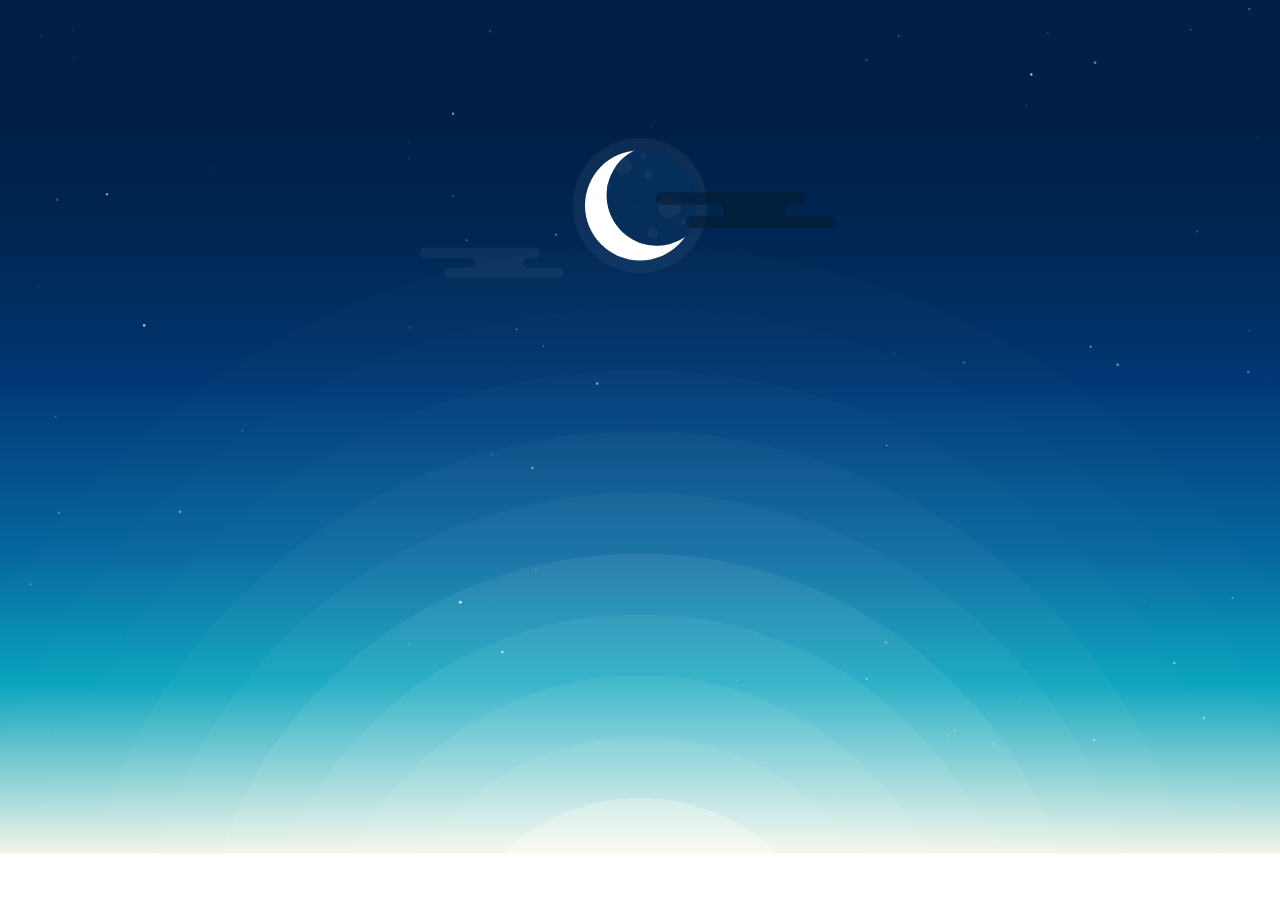
<file: bg-animation.html>
<!DOCTYPE html>
<html lang="en">
<head>
    <meta charset="utf-8">
    <title>DreamMachine</title>
    <meta name="viewport" content="width=device-width, initial-scale=1.0, minimum-scale=1.0, maximum-scale=1.0, user-scalable=no">
    <link rel="stylesheet" media="screen" href="css/style.css">
    <link href="https://fonts.googleapis.com/css?family=Cormorant+Garamond" rel="stylesheet">
  
    <script src="https://ajax.googleapis.com/ajax/libs/jquery/2.1.1/jquery.min.js"></script> 
    <script src="js/transit.js"></script>  
    <script src="js/script.js"></script>        
</head>
<body>

<img src="assets/splashscreen.svg" alt="Image description." id="splashScreenSVG" />

<!-- particles.js container -->
<div id="particles-js"></div>

<!-- scripts -->
<script src="js/particles.js"></script>
<script src="js/app.js"></script>
    
    


    <!--div id="overlay">
        <div id="title" class="text">DreaMachine</div>
        <div id="subtext" class="text">
            Use light stimulation to enter a deep<br/>
            meditative state. This mindfulness<br/>
            machine uses llight to sync your brain<br/>
            waves with the Alpha frequency.
        </div>
        <div id="button" > <div id="startJourney">Start Journey</div></div>
    </div-->

    
 
    <svg id="moonSVG" xmlns="http://www.w3.org/2000/svg" viewBox="0 0 1024 683">
        <defs><style>.glow,.sun{fill:#fff;}.glow{fill-opacity:0.05;}.moon{fill:#062e5b;}</style></defs>     
    
        <circle id="glow" class="glow" cx="512" cy="130.2" r="54"/>
        <circle id="sun" class="sun" cx="512" cy="130.2" r="44"/>
        <path class="moon" d="M557.2,130.24a45,45,0,0,1-6.41,23.23A40.22,40.22,0,1,1,510.21,85c0.57,0,1.16,0,1.74,0A45.25,45.25,0,0,1,557.2,130.24Z"/>

        <clipPath id="clipPath">
            <path class="moon" d="M557.2,130.24a45,45,0,0,1-6.41,23.23A40.22,40.22,0,1,1,510.21,85c0.57,0,1.16,0,1.74,0A45.25,45.25,0,0,1,557.2,130.24Z"/>
        </clipPath>
        <g clip-path="url(#clipPath)" >
            <image id="moonTexture" xlink:href="assets/moon%20texture.svg" width="1024" height="683"/>
        </g>    
    </svg>
        
    <svg id="cloudsSVG" xmlns="http://www.w3.org/2000/svg" viewBox="0 0 1024 683">
        <defs><style>.cls-1{fill:#606060;stroke:#000;stroke-miterlimit:10;stroke-width:1.16px;}.cls-2{opacity:0.5;}.cls-3{fill:#04182b;}.cls-4{opacity:0.05;}.cls-5{fill:#fff;}</style></defs>
       <g id="cloud_1" class="cls-2">
           <rect class="cls-3 bottomLine1" x="524.45" y="99.08" width="120" height="10" rx="5" ry="5"/>
           <path class="cls-3" d="M632.12,118.5H573.63a4.86,4.86,0,0,0,3.53-1.34,5.15,5.15,0,0,0,1.46-3.59,5.06,5.06,0,0,0-5-5.06h58.49a5.08,5.08,0,0,0-3.53,1.59,4.82,4.82,0,0,0-1.47,3.47A5,5,0,0,0,632.12,118.5Z" transform="translate(0.58 0.58)"/>
           <rect class="cls-3 bottomLine2" x="548.7" y="118" width="120" height="10" rx="5" ry="5"/>
        </g>
        <g id="cloud_2" class="cls-4">
            <rect class="cls-5" x="335.88" y="143.58" width="96" height="8" rx="4" ry="4"/>
            <path class="cls-5" d="M421.9,159.5H375.1a4.12,4.12,0,0,0,2.82-1.33,5.09,5.09,0,0,0,1.17-3.25c0-2.2-1.79-4.43-4-4.43H421.9a4.35,4.35,0,0,0-2.82,1.53,4.78,4.78,0,0,0-1.18,3.15A4.3,4.3,0,0,0,421.9,159.5Z" transform="translate(0.58 0.58)"/>
            <rect class="cls-5" x="355.28" y="159.58" width="96" height="8" rx="4" ry="4"/>
        </g>
    </svg>

    <img src="assets/streak.svg" alt="Image description." id="streak_1" class="streak" />
    <img src="assets/streak.svg" alt="Image description." id="streak_2" class="streak" />
    <img src="assets/streak.svg" alt="Image description." id="streak_3" class="streak" />
    
    <div id="darken"></div>


    
</body>
</html>
</file>
<file: css/style.css>
/* =============================================================================
   HTML5 CSS Reset Minified - Eric Meyer
   ========================================================================== */

html,body,div,span,object,iframe,h1,h2,h3,h4,h5,h6,p,blockquote,pre,abbr,address,cite,code,del,dfn,em,img,ins,kbd,q,samp,small,strong,sub,sup,var,b,i,dl,dt,dd,ol,ul,li,fieldset,form,label,legend,table,caption,tbody,tfoot,thead,tr,th,td,article,aside,canvas,details,figcaption,figure,footer,header,hgroup,menu,nav,section,summary,time,mark,audio,video{margin:0;padding:0;border:0;outline:0;font-size:100%;vertical-align:baseline;background:transparent}
body{line-height:1}
article,aside,details,figcaption,figure,footer,header,hgroup,menu,nav,section{display:block}
nav ul{list-style:none}
blockquote,q{quotes:none}
blockquote:before,blockquote:after,q:before,q:after{content:none}
a{margin:0;padding:0;font-size:100%;vertical-align:baseline;background:transparent;text-decoration:none}
mark{background-color:#ff9;color:#000;font-style:italic;font-weight:bold}
del{text-decoration:line-through}
abbr[title],dfn[title]{border-bottom:1px dotted;cursor:help}
table{border-collapse:collapse;border-spacing:0}
hr{display:block;height:1px;border:0;border-top:1px solid #ccc;margin:1em 0;padding:0}
input,select{vertical-align:middle}
li{list-style:none}


/* =============================================================================
   My CSS
   ========================================================================== */

/* ---- base ---- */

html,body{ 
	width:100%;
	height:100%;
    overflow:hidden;
}

html{
  -webkit-tap-highlight-color: rgba(0, 0, 0, 0);
}

body{
  font-family: 'Cormorant Garamond', serif;

}

canvas{
  display:block;
  vertical-align:bottom;
}
#splashScreenSVG{
    width: 100%;
    position: absolute;
}
#darken{
    position: absolute;
    background-color: black;
    width: 100%;
    height: 100%;
    top:0px;
}
#moonSVG{
    position: absolute;
    width: 100%;
}

#cloudsSVG{
    position: absolute;
    width: 100%;
}


.streak{    
    width: 80px;
    height: 80px;
    opacity: 0;
}


#bg { position:fixed; top:0; left:0; height:100%; width:100% }


/* ---- particles.js container ---- */

#particles-js{
    width: 100%;
    height: 100%;
    position: absolute;
}

#overlay{
    position: absolute;
    left: 50%;
    top: 25vw;
}

.text{
    position: relative;
    left: -50%;
    color:white;
    text-align: center; 
}

#title{
    font-size: 5vw;
    font-size:  5vmax;
}

#subtext{
    margin-top: 1vw;
    font-size: 2vmin;
    font-size:  2vmax;
    line-height: 2.5vw;
    line-height: 2.5vmax;
}

#button{
    width: 20vw;
    height:6vw;
    border-radius: 3vw;
    border-style: solid;
    border-width: 0.2vw;
    border-color: white;
    margin-top: 4vw;
    position: relative;
    left: -10vw;
}


#startJourney{
    color:white;
    text-align: center;
    font-size: 2vw;
    bottom:10%;
    margin-top: 2vw;
}


#moonTexture{
    position: absolute;
    -webkit-animation: moonAnimation 8s infinite linear;
    -moz-animation:    moonAnimation 8s infinite linear;
    -o-animation:      moonAnimation 8s infinite linear;
    animation:         moonAnimation 8s infinite linear;
}



@-webkit-keyframes moonAnimation {
  0% {-webkit-transform: translate(-112px, 0px);  }
  100% {-webkit-transform: translate(108px, 0px);  }
}

@-moz-keyframes moonAnimation {
  0% {-moz-transform: translate(-112px, 0px);  }
  100% {-moz-transform: translate(108px, 0px);  }
}
@-o-keyframes moonAnimation {
  0% {transform: translate(-112px, 0px);  }
  100% {transform: translate(108px, 0px);  }
}

@keyframes moonAnimation {
  0% {transform: translate(-112px, 0px);  }
  100% {transform: translate(108px, 0px);  }
}
</file>
